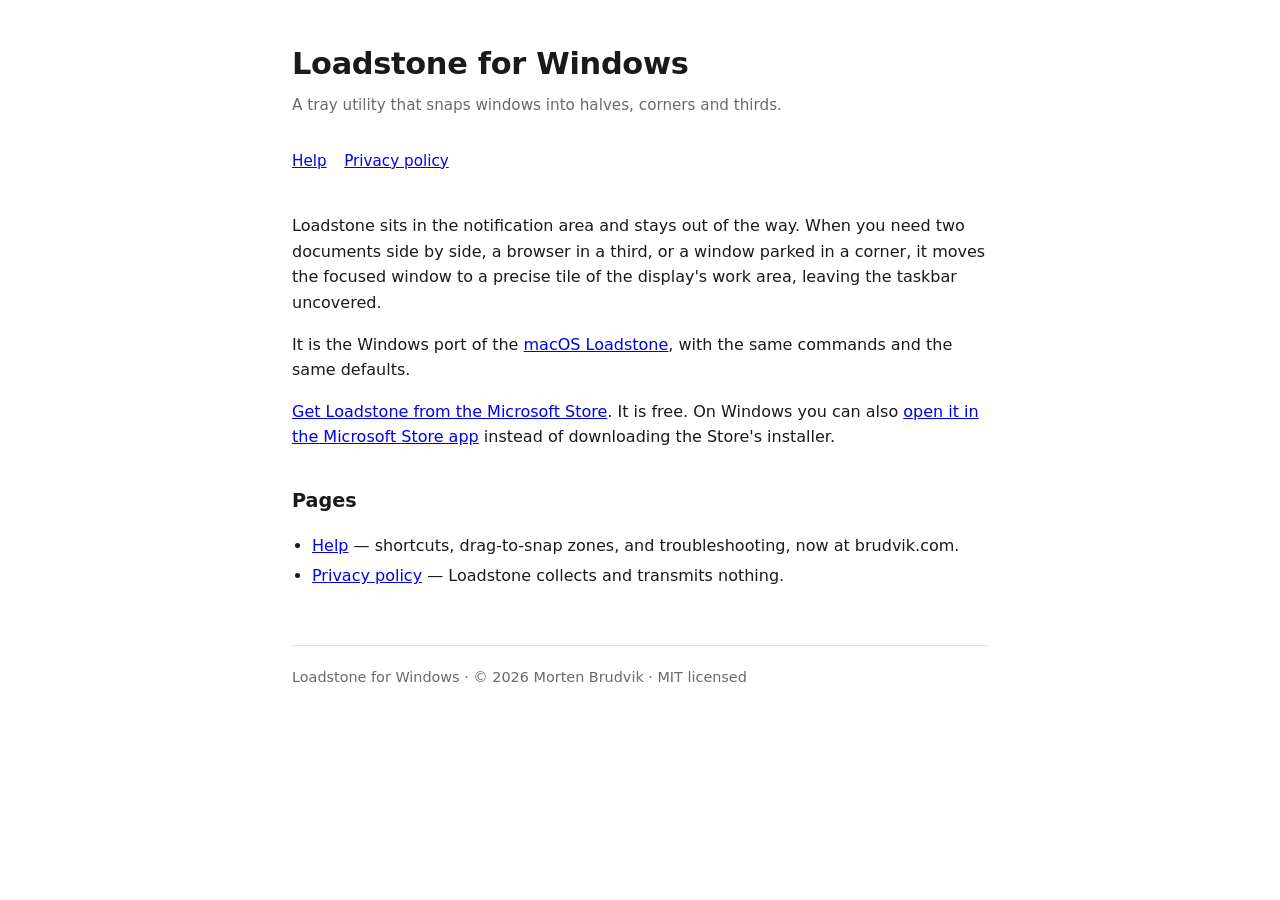
<file: index.html>
<!DOCTYPE html>
<html lang="en">
<head>
<meta charset="utf-8">
<meta name="viewport" content="width=device-width, initial-scale=1">
<title>Loadstone for Windows</title>
<link rel="stylesheet" href="style.css">
</head>
<body>
<h1>Loadstone for Windows</h1>
<p class="meta">A tray utility that snaps windows into halves, corners and thirds.</p>

<nav><a href="https://brudvik.com/loadstone/windows/help">Help</a><a href="privacy/">Privacy policy</a></nav>

<p>
  Loadstone sits in the notification area and stays out of the way. When you need two documents side
  by side, a browser in a third, or a window parked in a corner, it moves the focused window to a
  precise tile of the display's work area, leaving the taskbar uncovered.
</p>
<p>
  It is the Windows port of the
  <a href="https://github.com/mortenbrudvik/loadstone">macOS Loadstone</a>, with the same commands and
  the same defaults.
</p>
<p>
  <a href="https://apps.microsoft.com/detail/9NJZ0KVVD5N2">Get Loadstone from the Microsoft Store</a>.
  It is free. On Windows you can also
  <a href="ms-windows-store://pdp/?ProductId=9NJZ0KVVD5N2">open it in the Microsoft Store app</a>
  instead of downloading the Store's installer.
</p>

<h2>Pages</h2>
<ul>
  <li><a href="https://brudvik.com/loadstone/windows/help">Help</a> — shortcuts, drag-to-snap zones, and troubleshooting, now at brudvik.com.</li>
  <li><a href="privacy/">Privacy policy</a> — Loadstone collects and transmits nothing.</li>
</ul>

<footer>Loadstone for Windows · © 2026 Morten Brudvik · MIT licensed</footer>
</body>
</html>
</file>
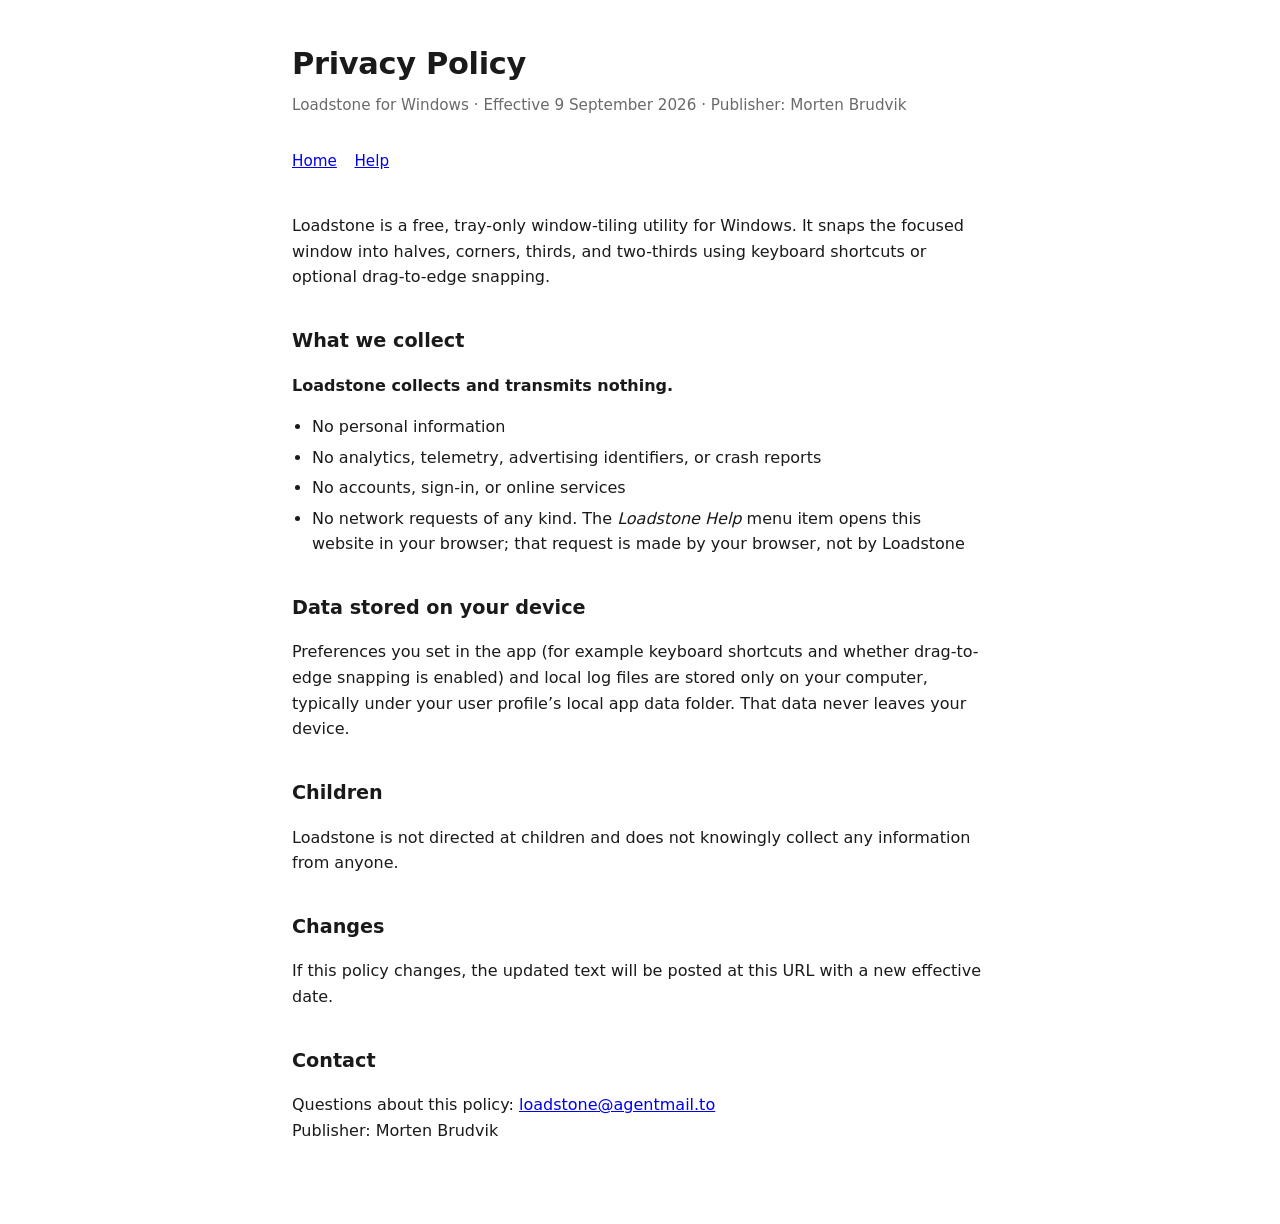
<file: privacy/index.html>
<!DOCTYPE html>
<html lang="en">
<head>
  <meta charset="utf-8">
  <meta name="viewport" content="width=device-width, initial-scale=1">
  <title>Loadstone Privacy Policy</title>
  <link rel="stylesheet" href="../style.css">
</head>
<body>
  <h1>Privacy Policy</h1>
  <p class="meta">Loadstone for Windows · Effective 9 September 2026 · Publisher: Morten Brudvik</p>

  <nav><a href="../">Home</a><a href="../help/">Help</a></nav>

  <p>
    Loadstone is a free, tray-only window-tiling utility for Windows. It snaps the focused window into
    halves, corners, thirds, and two-thirds using keyboard shortcuts or optional drag-to-edge snapping.
  </p>

  <h2>What we collect</h2>
  <p><strong>Loadstone collects and transmits nothing.</strong></p>
  <ul>
    <li>No personal information</li>
    <li>No analytics, telemetry, advertising identifiers, or crash reports</li>
    <li>No accounts, sign-in, or online services</li>
    <li>No network requests of any kind. The <em>Loadstone Help</em> menu item opens this
        website in your browser; that request is made by your browser, not by Loadstone</li>
  </ul>

  <h2>Data stored on your device</h2>
  <p>
    Preferences you set in the app (for example keyboard shortcuts and whether drag-to-edge snapping is
    enabled) and local log files are stored only on your computer, typically under your user
    profile’s local app data folder. That data never leaves your device.
  </p>

  <h2>Children</h2>
  <p>Loadstone is not directed at children and does not knowingly collect any information from anyone.</p>

  <h2>Changes</h2>
  <p>
    If this policy changes, the updated text will be posted at this URL with a new effective date.
  </p>

  <h2>Contact</h2>
  <p>
    Questions about this policy: <a href="mailto:loadstone@agentmail.to">loadstone@agentmail.to</a><br>
    Publisher: Morten Brudvik
  </p>
</body>
</html>
</file>
<file: style.css>
:root { color-scheme: light dark; }
* { box-sizing: border-box; }
body {
  font-family: system-ui, -apple-system, "Segoe UI", Roboto, Helvetica, Arial, sans-serif;
  line-height: 1.6;
  max-width: 46rem;
  margin: 0 auto;
  padding: 2.5rem 1.25rem 4rem;
  color: #1a1a1a;
  background: #fff;
}
@media (prefers-color-scheme: dark) {
  body { color: #e9e9ea; background: #16171a; }
  a { color: #8ab4ff; }
  code, kbd { background: #23252a !important; border-color: #33363d !important; }
  th { border-bottom-color: #33363d !important; }
  td { border-bottom-color: #26282d !important; }
  .note { background: #1c1e22 !important; border-left-color: #4a4f58 !important; }
}
h1 { font-size: 1.9rem; margin: 0 0 .25rem; letter-spacing: -.01em; }
h2 { font-size: 1.2rem; margin: 2.25rem 0 .6rem; }
h3 { font-size: 1rem; margin: 1.5rem 0 .4rem; }
.meta { color: #6a6a6a; font-size: .95rem; margin: 0 0 2rem; }
@media (prefers-color-scheme: dark) { .meta { color: #9a9a9e; } }
nav { margin: 0 0 2.5rem; font-size: .95rem; }
nav a { margin-right: 1.1rem; }
table { border-collapse: collapse; width: 100%; margin: .8rem 0 1.4rem; font-size: .95rem; }
th, td { text-align: left; padding: .45rem .6rem .45rem 0; vertical-align: top; }
th { border-bottom: 2px solid #ddd; font-weight: 600; }
td { border-bottom: 1px solid #eee; }
code, kbd {
  font-family: ui-monospace, SFMono-Regular, Consolas, monospace;
  font-size: .88em; background: #f4f4f5; border: 1px solid #e4e4e7;
  border-radius: 4px; padding: .08em .35em;
}
pre { background: #f4f4f5; border-radius: 8px; padding: .9rem 1rem; overflow-x: auto; }
pre code { background: none; border: none; padding: 0; }
.note { background: #f6f7f9; border-left: 3px solid #c9ccd3; padding: .75rem 1rem; margin: 1.2rem 0; border-radius: 0 6px 6px 0; }
ul { padding-left: 1.25rem; }
li { margin: .3rem 0; }
footer { margin-top: 3.5rem; padding-top: 1.25rem; border-top: 1px solid #e4e4e7; font-size: .9rem; color: #6a6a6a; }
@media (prefers-color-scheme: dark) { footer { border-top-color: #2a2c31; color: #9a9a9e; } }
</file>
